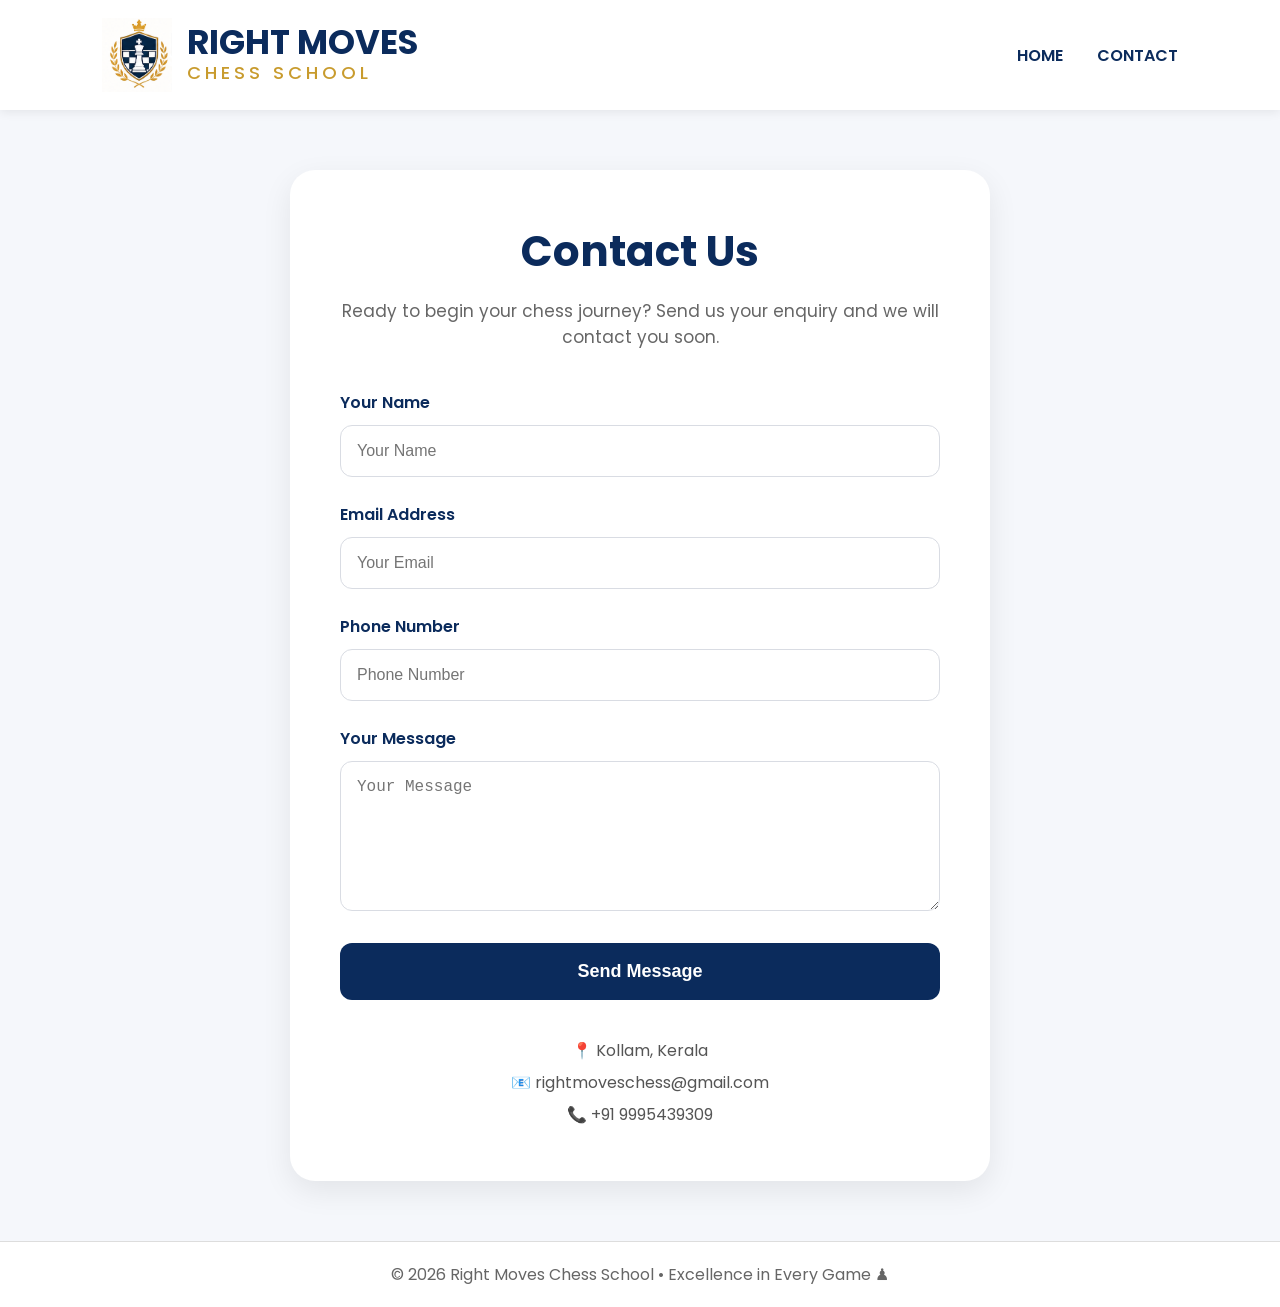
<file: templates/contact.html>
<!DOCTYPE html>
<html lang="en">
<head>
    <meta charset="UTF-8">
    <meta name="viewport" content="width=device-width, initial-scale=1.0">

    <title>Contact Us - Right Moves Chess School</title>

    <link href="https://fonts.googleapis.com/css2?family=Poppins:wght@300;400;500;600;700&display=swap" rel="stylesheet">

    <style>

        *{
            margin:0;
            padding:0;
            box-sizing:border-box;
        }

        body{
            font-family:'Poppins',sans-serif;
            background:#f5f7fb;
            color:#222;
        }

        /* HEADER */

          /* HEADER */

        header{
            width:100%;
            background:white;
            padding:18px 8%;
            display:flex;
            justify-content:space-between;
            align-items:center;
            box-shadow:0 2px 10px rgba(0,0,0,0.08);
            position:sticky;
            top:0;
            z-index:1000;
        }

        .logo{
            display:flex;
            align-items:center;
            gap:15px;
        }

        .logo img{
            width:70px;
        }

        .logo-text h1{
            font-size:34px;
            color:#0b2b5c;
            line-height:1;
        }

        .logo-text span{
            color:#c89b2d;
            letter-spacing:4px;
            font-size:18px;
            font-weight:500;
        }

        nav a{
            text-decoration:none;
            margin-left:30px;
            color:#0b2b5c;
            font-weight:600;
            transition:0.3s;
            font-size:16px;
        }

        nav a:hover{
            color:#c89b2d;
        }


        /* CONTACT SECTION */

        .contact-section{
            min-height:85vh;
            display:flex;
            justify-content:center;
            align-items:center;
            padding:60px 20px;
        }

        .contact-box{
            background:white;
            width:100%;
            max-width:700px;
            padding:50px;
            border-radius:25px;
            box-shadow:0 10px 30px rgba(0,0,0,0.08);
        }

        .contact-box h2{
            font-size:42px;
            color:#0b2b5c;
            margin-bottom:15px;
            text-align:center;
        }

        .contact-box p{
            text-align:center;
            color:#666;
            margin-bottom:40px;
            font-size:17px;
        }

        .input-group{
            margin-bottom:25px;
        }

        .input-group label{
            display:block;
            margin-bottom:10px;
            font-weight:600;
            color:#0b2b5c;
        }

        .input-group input,
        .input-group textarea{
            width:100%;
            padding:16px;
            border:1px solid #d9dce3;
            border-radius:12px;
            font-size:16px;
            transition:0.3s;
            outline:none;
        }

        .input-group input:focus,
        .input-group textarea:focus{
            border-color:#0b2b5c;
            box-shadow:0 0 8px rgba(11,43,92,0.15);
        }

        textarea{
            min-height:150px;
            resize:vertical;
        }

        button{
            width:100%;
            padding:18px;
            background:#0b2b5c;
            color:white;
            border:none;
            border-radius:12px;
            font-size:18px;
            font-weight:600;
            cursor:pointer;
            transition:0.3s;
        }

        button:hover{
            background:#c89b2d;
        }

        /* CONTACT INFO */

        .contact-info{
            margin-top:35px;
            text-align:center;
            color:#555;
            line-height:2;
        }

        footer{
            background:white;
            text-align:center;
            padding:20px;
            border-top:1px solid #ddd;
            color:#666;
        }

        @media(max-width:768px){

            header{
                flex-direction:column;
                gap:15px;
            }

            .contact-box{
                padding:35px 25px;
            }

            .contact-box h2{
                font-size:32px;
            }
        }

    </style>

</head>

<body>

 <!-- HEADER -->

    <header>

        <div class="logo">

            <img src="/static/images/logo.png" alt="Logo">

            <div class="logo-text">
                <h1>RIGHT MOVES</h1>
                <span>CHESS SCHOOL</span>
            </div>

        </div>

        <nav>
            <a href="/">HOME</a>
            <!-- <a href="/gallery">GALLERY</a> -->
            <a href="/contact">CONTACT</a>
        </nav>

    </header>


<section class="contact-section">

    <div class="contact-box">

        <h2>Contact Us</h2>

        <p>
            Ready to begin your chess journey?
            Send us your enquiry and we will contact you soon.
        </p>

    <form action="https://formsubmit.co/rightmoveschess@gmail.com" method="POST">
            <input type="hidden" name="_captcha" value="false">
            <input type="hidden" name="_template" value="table">
            <input type="hidden" name="_subject" value="New Chess Academy Enquiry">
            <input type="hidden" name="_next" value="https://rightmoveschess.onrender.com/thankyou">

            <div class="input-group">
                <label>Your Name</label>
                    <input type="text" name="name" placeholder="Your Name" required>
            </div>

            <div class="input-group">
                <label>Email Address</label>
                    <input type="email" name="email" placeholder="Your Email" required>            </div>

            <div class="input-group">
                <label>Phone Number</label>
                   <input type="text" name="phone" placeholder="Phone Number">

            </div>

            <div class="input-group">
                <label>Your Message</label>
                    <textarea name="message" placeholder="Your Message"></textarea>

            </div>

            <button type="submit">
                Send Message
            </button>

        </form>

        <div class="contact-info">

            📍 Kollam, Kerala<br>

            📧 rightmoveschess@gmail.com<br>

            📞 +91 9995439309

        </div>

    </div>

</section>

<footer>
    © 2026 Right Moves Chess School • Excellence in Every Game ♟
</footer>

</body>
</html>
</file>
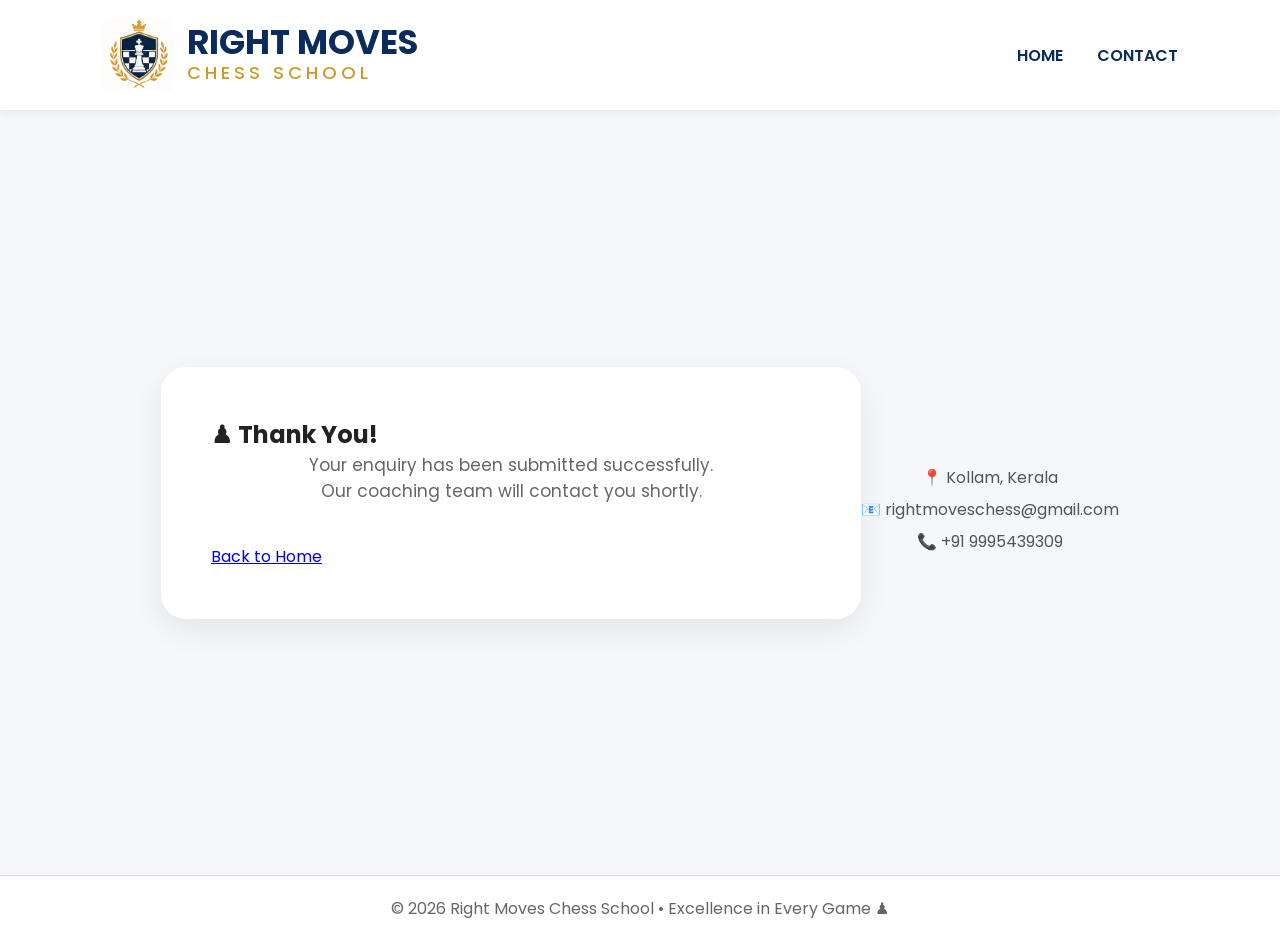
<file: templates/thankyou.html>
<!DOCTYPE html>
<html lang="en">
<head>
    <meta charset="UTF-8">
    <meta name="viewport" content="width=device-width, initial-scale=1.0">

    <title>Contact Us - Right Moves Chess School</title>

    <link href="https://fonts.googleapis.com/css2?family=Poppins:wght@300;400;500;600;700&display=swap" rel="stylesheet">

    <style>

        *{
            margin:0;
            padding:0;
            box-sizing:border-box;
        }

        body{
            font-family:'Poppins',sans-serif;
            background:#f5f7fb;
            color:#222;
        }

        /* HEADER */

          /* HEADER */

        header{
            width:100%;
            background:white;
            padding:18px 8%;
            display:flex;
            justify-content:space-between;
            align-items:center;
            box-shadow:0 2px 10px rgba(0,0,0,0.08);
            position:sticky;
            top:0;
            z-index:1000;
        }

        .logo{
            display:flex;
            align-items:center;
            gap:15px;
        }

        .logo img{
            width:70px;
        }

        .logo-text h1{
            font-size:34px;
            color:#0b2b5c;
            line-height:1;
        }

        .logo-text span{
            color:#c89b2d;
            letter-spacing:4px;
            font-size:18px;
            font-weight:500;
        }

        nav a{
            text-decoration:none;
            margin-left:30px;
            color:#0b2b5c;
            font-weight:600;
            transition:0.3s;
            font-size:16px;
        }

        nav a:hover{
            color:#c89b2d;
        }


        /* CONTACT SECTION */

        .contact-section{
            min-height:85vh;
            display:flex;
            justify-content:center;
            align-items:center;
            padding:60px 20px;
        }

        .contact-box{
            background:white;
            width:100%;
            max-width:700px;
            padding:50px;
            border-radius:25px;
            box-shadow:0 10px 30px rgba(0,0,0,0.08);
        }

        .contact-box h2{
            font-size:42px;
            color:#0b2b5c;
            margin-bottom:15px;
            text-align:center;
        }

        .contact-box p{
            text-align:center;
            color:#666;
            margin-bottom:40px;
            font-size:17px;
        }

        .input-group{
            margin-bottom:25px;
        }

        .input-group label{
            display:block;
            margin-bottom:10px;
            font-weight:600;
            color:#0b2b5c;
        }

        .input-group input,
        .input-group textarea{
            width:100%;
            padding:16px;
            border:1px solid #d9dce3;
            border-radius:12px;
            font-size:16px;
            transition:0.3s;
            outline:none;
        }

        .input-group input:focus,
        .input-group textarea:focus{
            border-color:#0b2b5c;
            box-shadow:0 0 8px rgba(11,43,92,0.15);
        }

        textarea{
            min-height:150px;
            resize:vertical;
        }

        button{
            width:100%;
            padding:18px;
            background:#0b2b5c;
            color:white;
            border:none;
            border-radius:12px;
            font-size:18px;
            font-weight:600;
            cursor:pointer;
            transition:0.3s;
        }

        button:hover{
            background:#c89b2d;
        }

        /* CONTACT INFO */

        .contact-info{
            margin-top:35px;
            text-align:center;
            color:#555;
            line-height:2;
        }

        footer{
            background:white;
            text-align:center;
            padding:20px;
            border-top:1px solid #ddd;
            color:#666;
        }

        @media(max-width:768px){

            header{
                flex-direction:column;
                gap:15px;
            }

            .contact-box{
                padding:35px 25px;
            }

            .contact-box h2{
                font-size:32px;
            }
        }

    </style>

</head>

<body>

 <!-- HEADER -->

    <header>

        <div class="logo">

            <img src="/static/images/logo.png" alt="Logo">

            <div class="logo-text">
                <h1>RIGHT MOVES</h1>
                <span>CHESS SCHOOL</span>
            </div>

        </div>

        <nav>
            <a href="/">HOME</a>
            <!-- <a href="/gallery">GALLERY</a> -->
            <a href="/contact">CONTACT</a>
        </nav>

    </header>


<section class="contact-section">

    <div class="contact-box">

        
        <h1>♟ Thank You!</h1>

        <p>
            Your enquiry has been submitted successfully.<br>

            Our coaching team will contact you shortly.
        </p>

        <a href="https://rightmoveschess.onrender.com/">
            Back to Home
        </a>

    </div>

        <div class="contact-info">

            📍 Kollam, Kerala<br>

            📧 rightmoveschess@gmail.com<br>

            📞 +91 9995439309

        </div>

    </div>

</section>

<footer>
    © 2026 Right Moves Chess School • Excellence in Every Game ♟
</footer>

</body>
</html>
</file>
